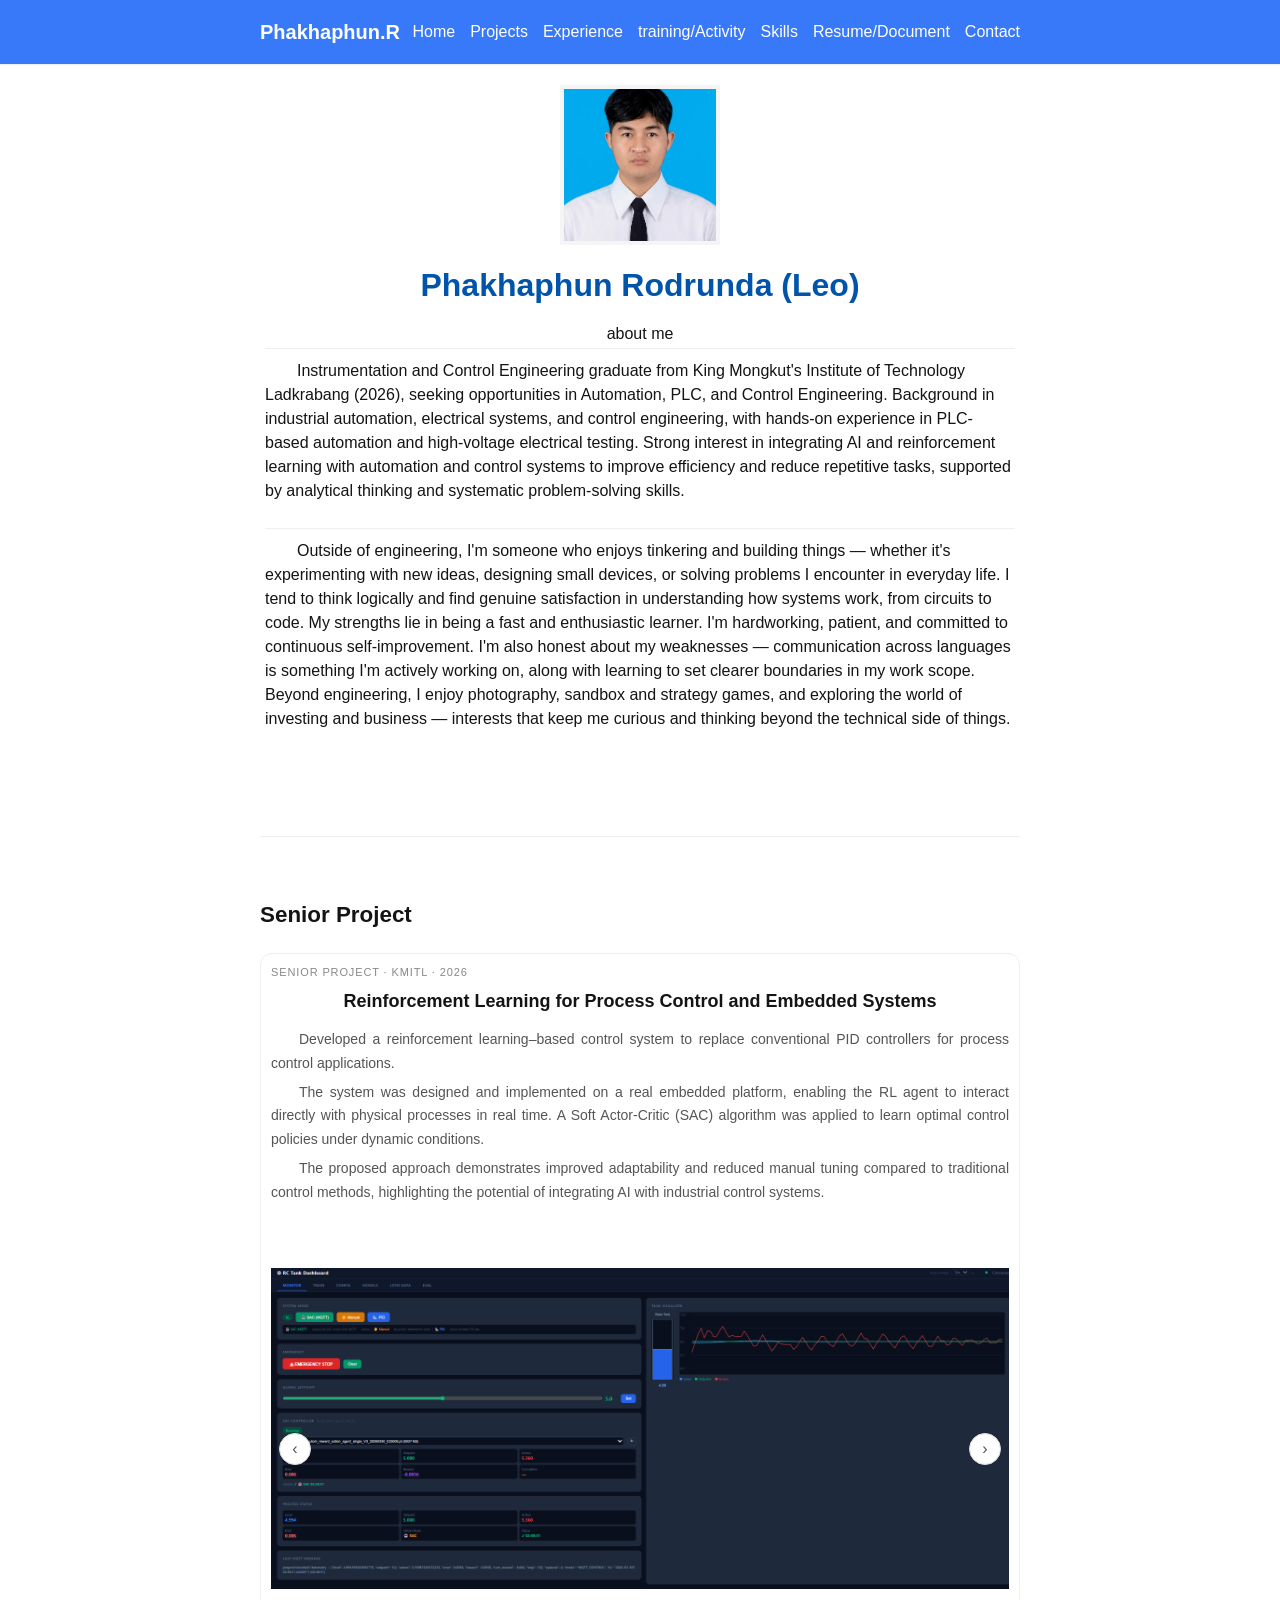
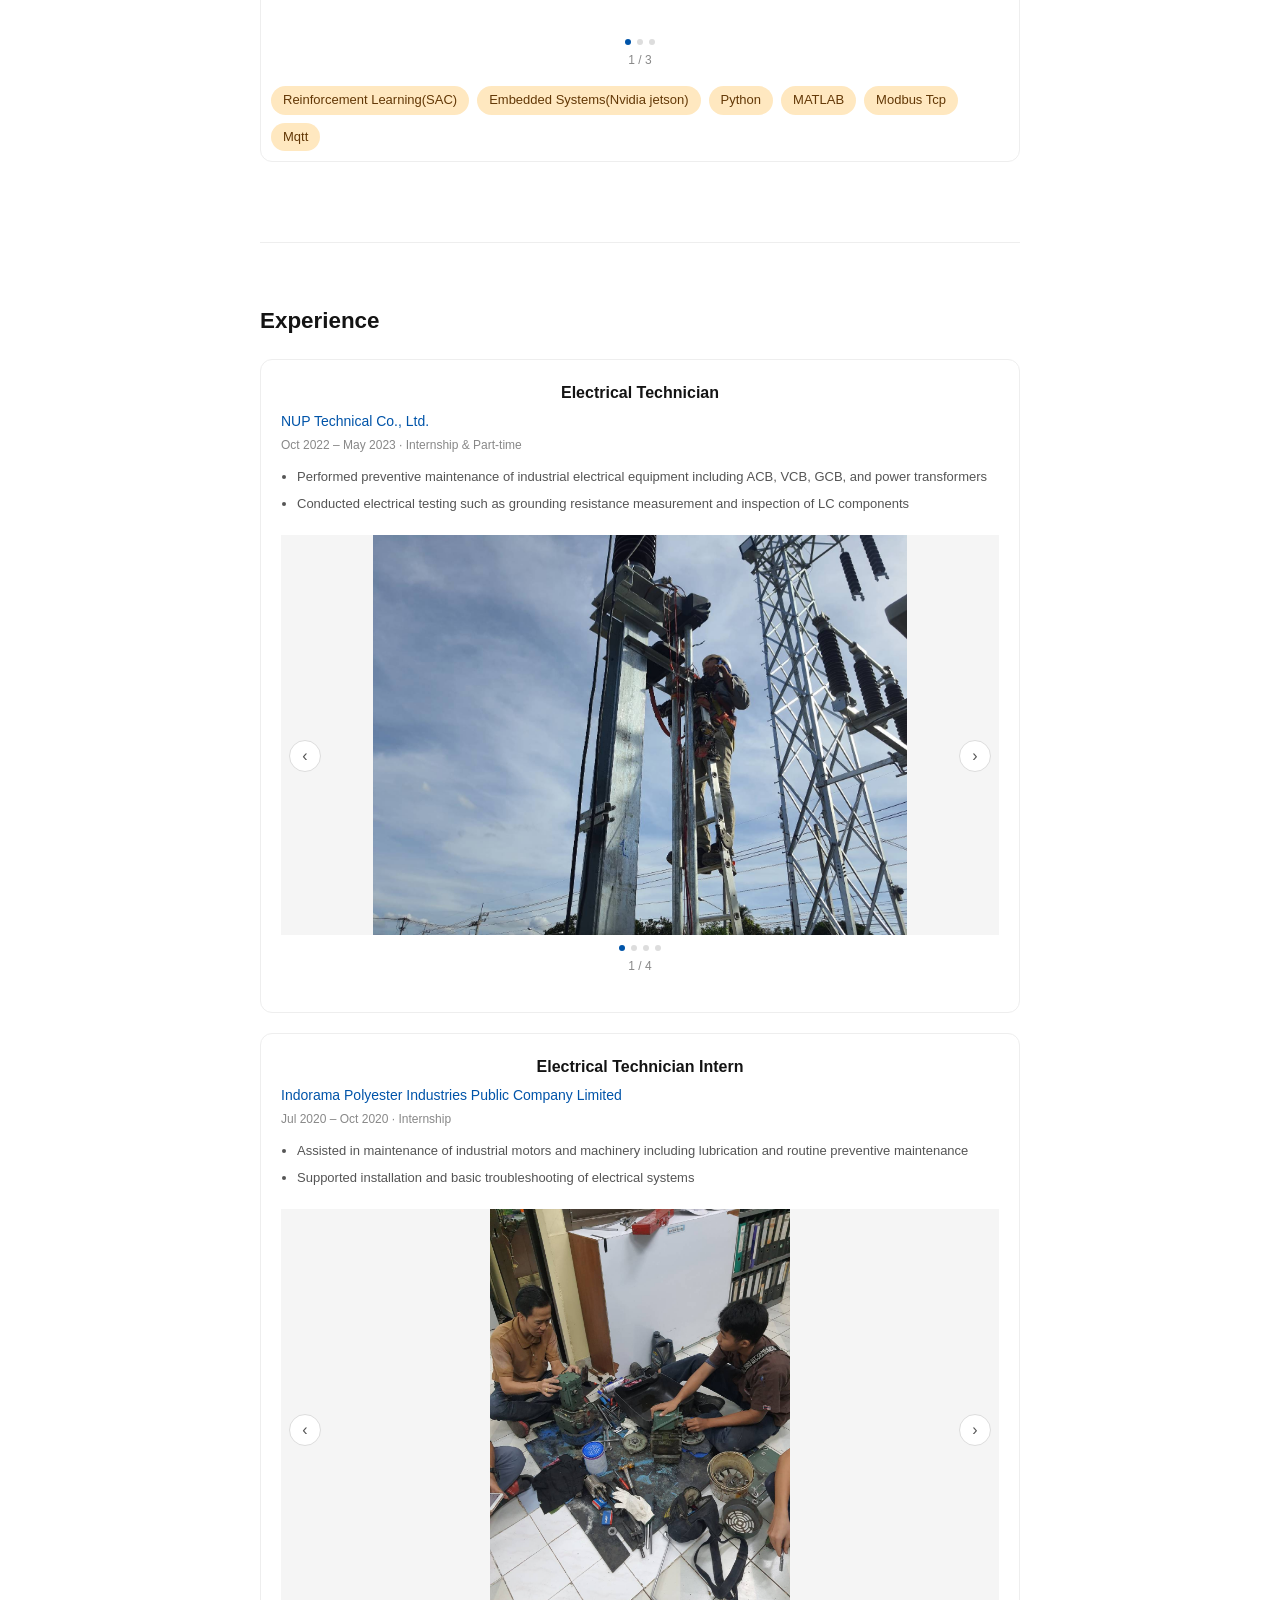
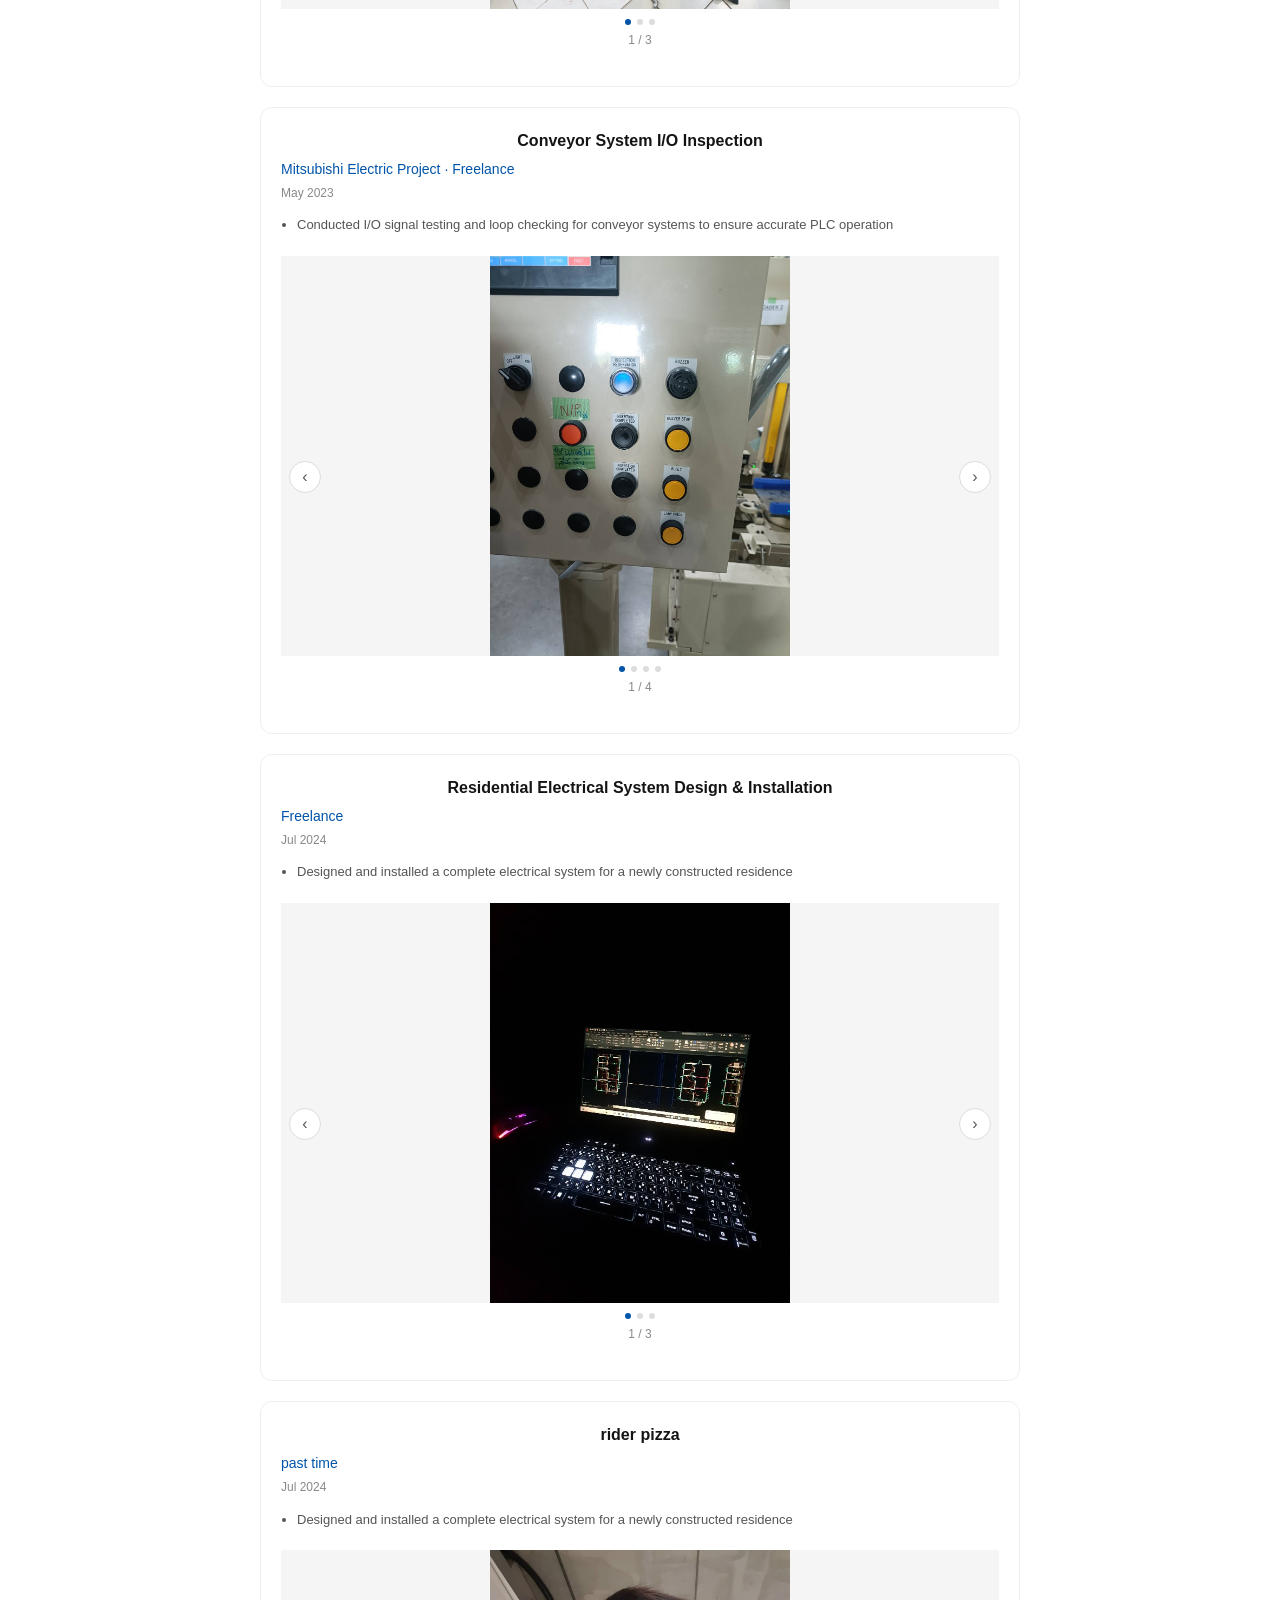
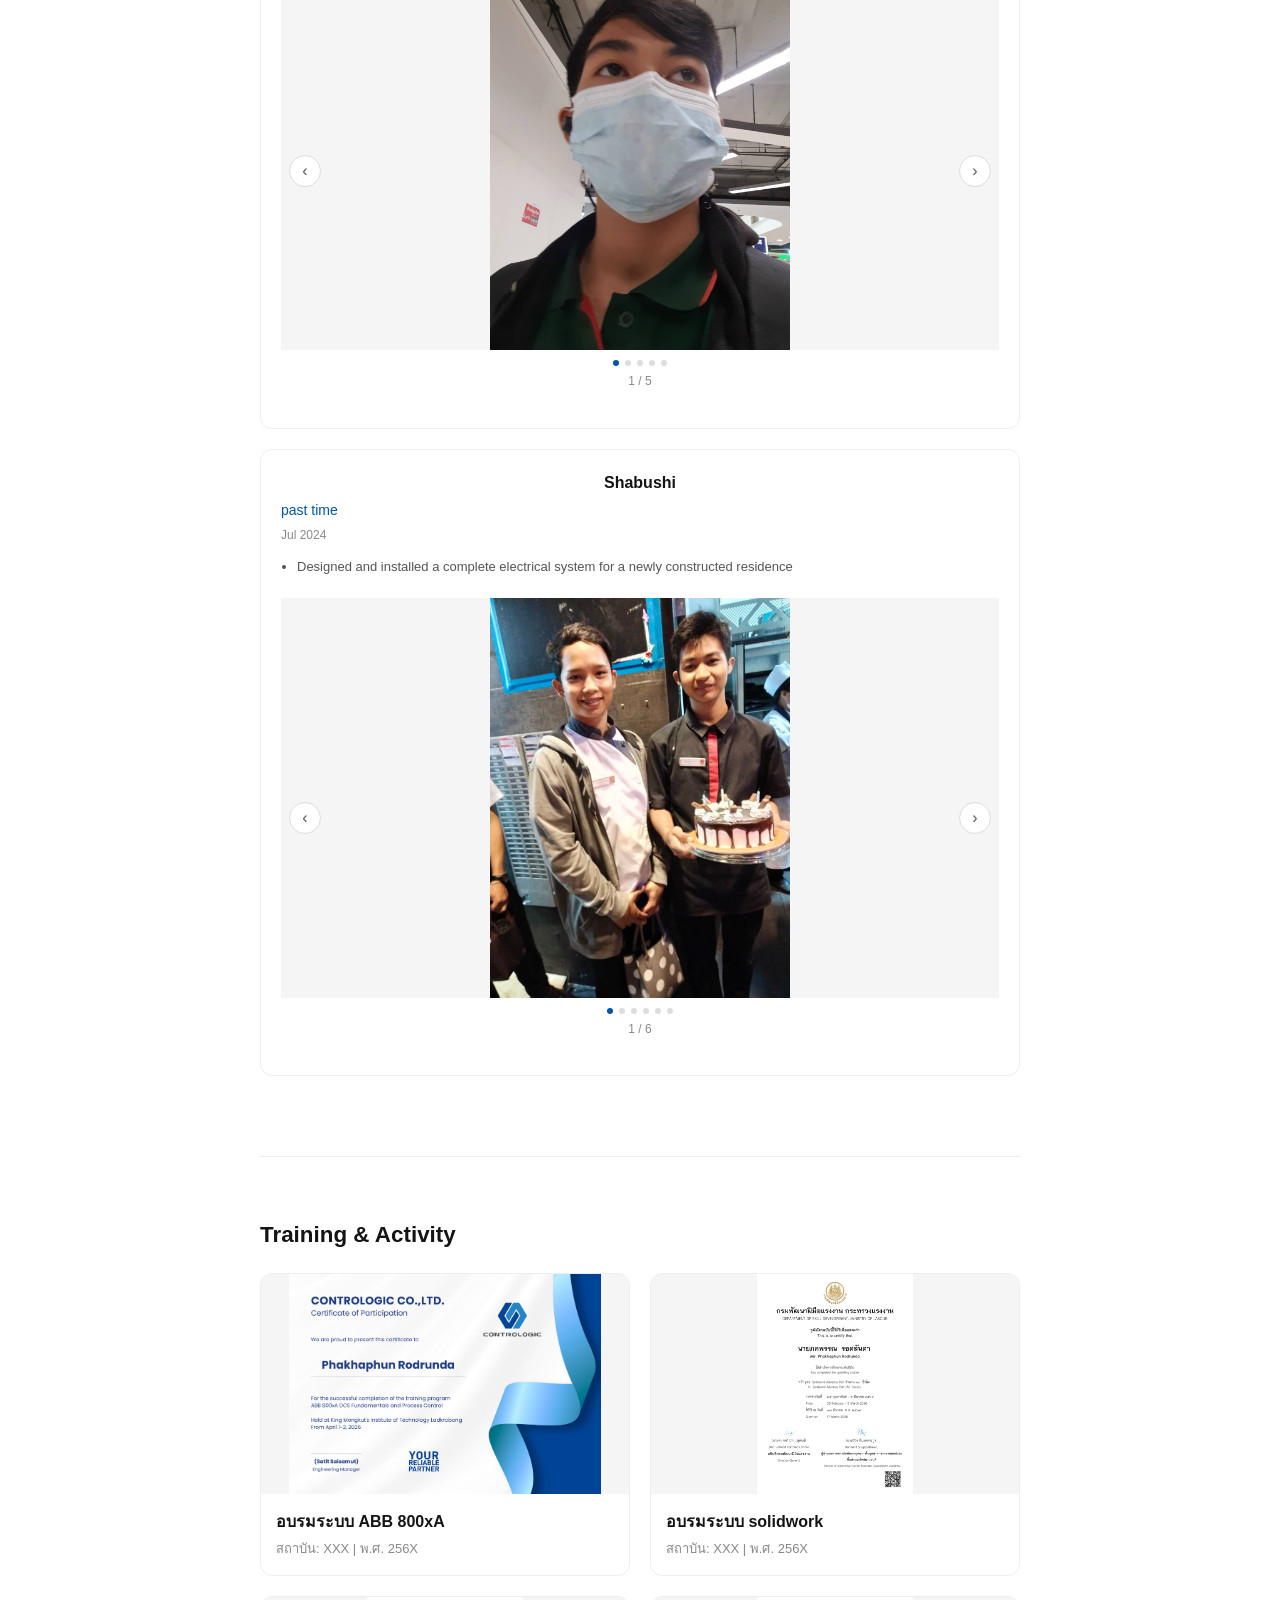
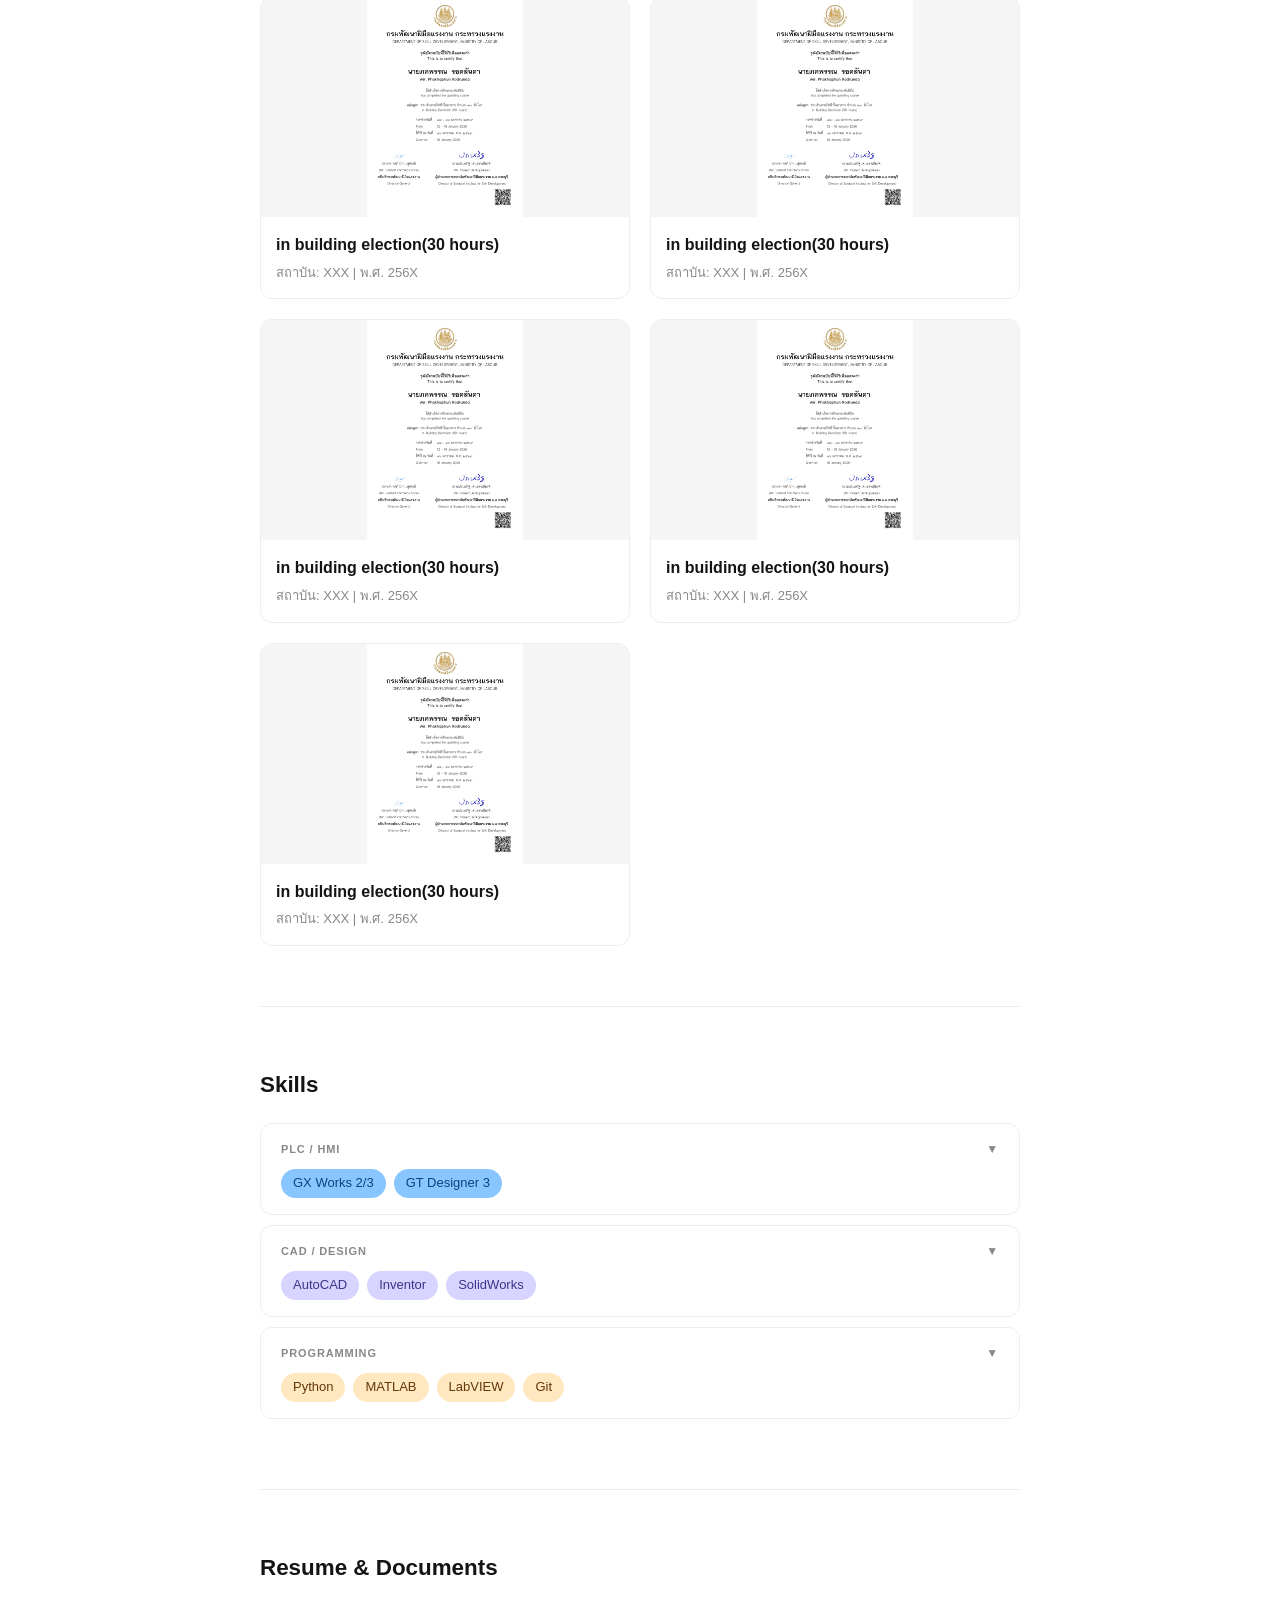
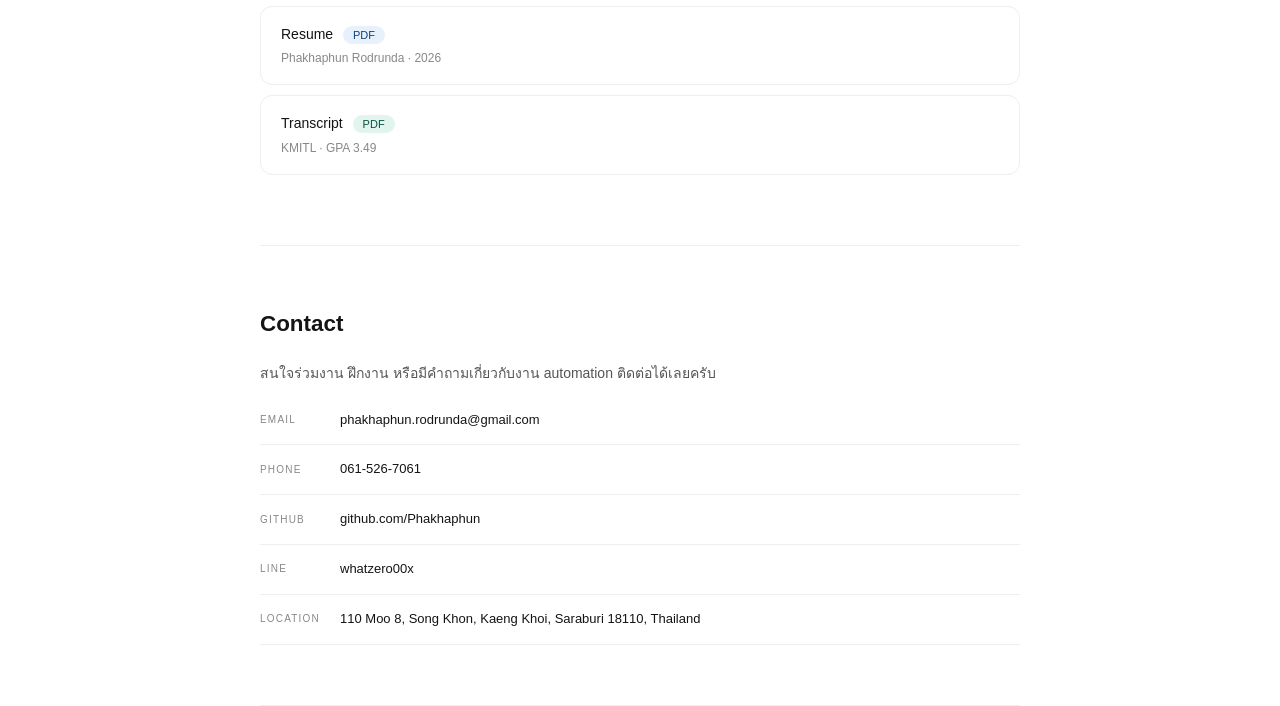
<file: index.html>
<!DOCTYPE html>
<html>

  <head>
    <title> Phakhaphun Rodrunda </title>
     <meta name="viewport" content="width=device-width, initial-scale=1.0">
     <!--<link rel="stylesheet" href="assets/css/style_by_claude.css">-->
     
     <link rel="stylesheet" href="assets/css/style.css">
     <link rel="stylesheet" href="assets/css/style_nav.css">
     <link rel="stylesheet" href="assets/css/style_home.css">
     <link rel="stylesheet" href="assets/css/style_project.css">
     <link rel="stylesheet" href="assets/css/style_experience.css">
     <link rel="stylesheet" href="assets/css/style_train-activity.css">
     <link rel="stylesheet" href="assets/css/style_skills.css">
     <link rel="stylesheet" href="assets/css/style_resume_doc.css">
     <link rel="stylesheet" href="assets/css/style_contact.css">
     <link rel="stylesheet" href="assets/css/style_Carousel.css">
     <link rel="stylesheet" href="assets/css/style_Modal.css">
     <link rel="stylesheet" href="assets/css/style_Responsive.css">
     

  </head>

  <body>
    
    <nav>
        <div class="container">
            <div class="nav-logo">Phakhaphun.R</div>
            <ul class="nav-links">
                <li><a href="#home">Home</a></li>
                <li><a href="#projects">Projects</a></li>
                <li><a href="#experience">Experience</a></li>
                <li><a href="#training-Activity">training/Activity</a></li>
                <li><a href="#skills">Skills</a></li>
                <li><a href="#resume">Resume/Document</a></li>
                <li><a href="#contact">Contact</a></li>
            </ul>
        </div>
    </nav>

    <div class="container">
        
        <section id="home" class="home">
            <img src="assets/images/my_img.jpg" alt="Profile" class="profile-img">
            <h1>Phakhaphun Rodrunda (Leo) </h1>
            <h3>about me</h3>
            <p class="about-me">
                Instrumentation and Control Engineering graduate from King Mongkut's Institute of 
                Technology Ladkrabang (2026), seeking opportunities in Automation, PLC, and Control 
                Engineering. Background in industrial automation, electrical systems, and control 
                engineering, with hands-on experience in PLC-based automation and high-voltage 
                electrical testing. Strong interest in integrating AI and reinforcement learning 
                with automation and control systems to improve efficiency and reduce repetitive 
                tasks, supported by analytical thinking and systematic problem-solving skills.
            </p>

            <p class="about-me">
                Outside of engineering, I'm someone who enjoys tinkering and building things — 
                whether it's experimenting with new ideas, designing small devices, or solving 
                problems I encounter in everyday life. I tend to think logically and find genuine 
                satisfaction in understanding how systems work, from circuits to code.

                My strengths lie in being a fast and enthusiastic learner. I'm hardworking, 
                patient, and committed to continuous self-improvement. I'm also honest about 
                my weaknesses — communication across languages is something I'm actively working 
                on, along with learning to set clearer boundaries in my work scope.

                Beyond engineering, I enjoy photography, sandbox and strategy games, and 
                exploring the world of investing and business — interests that keep me curious 
                and thinking beyond the technical side of things.
            </p>
    
        </section>

        <section id="projects">
            <h2>Senior Project</h2>

            <div class="project-card">

                <!-- Header -->
                <p class="project-tag">Senior Project · KMITL · 2026</p>
                <h3 class="project-title">Reinforcement Learning for Process Control and Embedded Systems</h3>
                <p class="project-desc">
                    Developed a reinforcement learning–based control system to replace conventional PID 
                    controllers for process control applications.
                </p>
                <p class="project-desc">    
                    The system was designed and implemented on a real embedded platform, enabling the RL agent to 
                    interact directly with physical processes in real time. A Soft Actor-Critic (SAC) algorithm was applied 
                    to learn optimal control policies under dynamic conditions.
                </p>
                <p class="project-desc-end">
                    The proposed approach demonstrates improved adaptability and reduced manual tuning compared to 
                    traditional control methods, highlighting the potential of integrating AI with industrial control systems.
                </p>

                <!-- Media row scroll -->
                <div class="carousel-wrap">
                    <button class="carousel-btn btn-prev" onclick="move(this, -1)">‹</button>
                   <div class="carousel-track">
                        <div class="carousel-slide">
                            <img src="assets/images/projects/dashbroad-1.png" 
                                alt="Dashboard monitor"
                                onclick="openImg(this.src, this.alt)"
                                style="cursor: zoom-in;">
                        </div>

                        <div class="carousel-slide">
                            <img src="assets/images/projects/hardware-1.png" 
                            alt="hardware design"
                            onclick="openImg(this.src, this.alt)"
                            style="cursor: zoom-in;">
                        </div>

                        <div class="carousel-slide">
                            <img src="assets/images/projects/System-Overview-1.png" 
                            alt="System-Overview"
                            onclick="openImg(this.src, this.alt)"
                            style="cursor: zoom-in;">
                        </div>
                        
                    </div> 
                    <button class="carousel-btn btn-next" onclick="move(this, 1)">›</button>
                    <div class="carousel-dots"></div>
                    <p class="carousel-counter"></p>
                </div>

                <!-- Tech badges -->
                <div class="project-tech">
                    <span class="badge badge-amber">Reinforcement Learning(SAC)</span>
                    <span class="badge badge-amber">Embedded Systems(Nvidia jetson)</span>
                    <span class="badge badge-amber">Python</span>
                    <span class="badge badge-amber">MATLAB</span>
                    <span class="badge badge-amber">Modbus Tcp</span>
                    <span class="badge badge-amber">Mqtt</span>
                </div>

            </div>
        </section>

        <section id="experience">
            <h2>Experience</h2>

            <!-- NUP Technical -->
            <div class="exp-card">
                <div class="exp-info">
                    <h3>Electrical Technician</h3>
                    <p class="exp-company">NUP Technical Co., Ltd.</p>
                    <p class="exp-date">Oct 2022 – May 2023 · Internship & Part-time</p>
                    <ul class="exp-desc">
                        <li>Performed preventive maintenance of industrial electrical equipment including ACB, VCB, GCB, and power transformers</li>
                        <li>Conducted electrical testing such as grounding resistance measurement and inspection of LC components</li>
                    </ul>
                </div>
                <div class="carousel-wrap">
                    <button class="carousel-btn btn-prev" onclick="move(this, -1)">‹</button>
                    <div class="carousel-track">
                        <div class="carousel-slide">
                            <img src="assets/images/experience/nup/nup-1.jpg" 
                            alt="experience image"
                            onclick="openImg(this.src, this.alt)"
                            style="cursor: zoom-in;">
                        </div>

                        
                        <div class="carousel-slide">
                            <img src="assets/images/experience/nup/nup-5.jpg" 
                            alt="experience image"
                            onclick="openImg(this.src, this.alt)"
                            style="cursor: zoom-in;">
                        </div>

                        <div class="carousel-slide">
                            <img src="assets/images/experience/nup/nup-8.jpg" 
                            alt="experience image"
                            onclick="openImg(this.src, this.alt)"
                            style="cursor: zoom-in;">
                        </div>

                        <div class="carousel-slide">
                            <img src="assets/images/experience/nup/nup-10.jpg" 
                            alt="experience image"
                            onclick="openImg(this.src, this.alt)"
                            style="cursor: zoom-in;">
                        </div>

                    </div>
                    <button class="carousel-btn btn-next" onclick="move(this, 1)">›</button>
                    <div class="carousel-dots"></div>
                    <p class="carousel-counter"></p>
                </div>
            </div>

            <!-- Indorama -->
            <div class="exp-card">
                <div class="exp-info">
                    <h3>Electrical Technician Intern</h3>
                    <p class="exp-company">Indorama Polyester Industries Public Company Limited</p>
                    <p class="exp-date">Jul 2020 – Oct 2020 · Internship</p>
                    <ul class="exp-desc">
                        <li>Assisted in maintenance of industrial motors and machinery including lubrication and routine preventive maintenance</li>
                        <li>Supported installation and basic troubleshooting of electrical systems</li>
                    </ul>
                </div>
                <div class="carousel-wrap">
                    <button class="carousel-btn btn-prev" onclick="move(this, -1)">‹</button>
                    <div class="carousel-track">
                        <div class="carousel-slide">
                            <img src="assets/images/experience/indorama/indorama-7.jpg" 
                            alt="experience image"
                            onclick="openImg(this.src, this.alt)"
                            style="cursor: zoom-in;">
                        </div>

                        <div class="carousel-slide">
                            <img src="assets/images/experience/indorama/indorama-4.jpg" 
                            alt="experience image"
                            onclick="openImg(this.src, this.alt)"
                            style="cursor: zoom-in;">
                        </div>

                        <div class="carousel-slide">
                            <img src="assets/images/experience/indorama/indorama-3.jpg" 
                            alt="experience image"
                            onclick="openImg(this.src, this.alt)"
                            style="cursor: zoom-in;">
                        </div>
                    </div>
                    <button class="carousel-btn btn-next" onclick="move(this, 1)">›</button>
                    <div class="carousel-dots"></div>
                    <p class="carousel-counter"></p>
                </div>
            </div>

            <!-- Freelance -->
            <div class="exp-card">
                <div class="exp-info">
                    <h3>Conveyor System I/O Inspection</h3>
                    <p class="exp-company">Mitsubishi Electric Project · Freelance</p>
                    <p class="exp-date">May 2023</p>
                    <ul class="exp-desc">
                        <li>Conducted I/O signal testing and loop checking for conveyor systems to ensure accurate PLC operation</li>
                    </ul>
                </div>
                <div class="carousel-wrap">
                    <button class="carousel-btn btn-prev" onclick="move(this, -1)">‹</button>
                    <div class="carousel-track">
                       <div class="carousel-slide">
                            <img src="assets\images\experience\converyer\converyer-1.jpg" 
                            alt="experience image"
                            onclick="openImg(this.src, this.alt)"
                            style="cursor: zoom-in;">
                        </div>

                        <div class="carousel-slide">
                            <img src="assets\images\experience\converyer\converyer-2.jpg" 
                            alt="experience image"
                            onclick="openImg(this.src, this.alt)"
                            style="cursor: zoom-in;">
                        </div>

                        <div class="carousel-slide">
                            <img src="assets\images\experience\converyer\converyer-3.jpg" 
                            alt="experience image"
                            onclick="openImg(this.src, this.alt)"
                            style="cursor: zoom-in;">
                        </div>

                        <div class="carousel-slide">
                            <img src="assets\images\experience\converyer\converyer-4.jpg" 
                            alt="experience image"
                            onclick="openImg(this.src, this.alt)"
                            style="cursor: zoom-in;">
                        </div>

                      
                    </div>
                    <button class="carousel-btn btn-next" onclick="move(this, 1)">›</button>
                    <div class="carousel-dots"></div>
                    <p class="carousel-counter"></p>
                </div>
            </div>

            <!-- Residential -->
            <div class="exp-card">
                <div class="exp-info">
                    <h3>Residential Electrical System Design & Installation</h3>
                    <p class="exp-company">Freelance</p>
                    <p class="exp-date">Jul 2024</p>
                    <ul class="exp-desc">
                        <li>Designed and installed a complete electrical system for a newly constructed residence</li>
                    </ul>
                </div>
                <div class="carousel-wrap">
                    <button class="carousel-btn btn-prev" onclick="move(this, -1)">‹</button>
                    <div class="carousel-track">
                        <div class="carousel-slide">
                            <img src="assets\images\experience\ele-buiding\ele-buld-1.jpg" 
                            alt="experience image"
                            onclick="openImg(this.src, this.alt)"
                            style="cursor: zoom-in;">
                        </div>

                        <div class="carousel-slide">
                            <img src="assets\images\experience\ele-buiding\ele-buld-2.jpg" 
                            alt="experience image"
                            onclick="openImg(this.src, this.alt)"
                            style="cursor: zoom-in;">
                        </div>

                        <div class="carousel-slide">
                            <img src="assets\images\experience\ele-buiding\ele-buld-3.jpg" 
                            alt="experience image"
                            onclick="openImg(this.src, this.alt)"
                            style="cursor: zoom-in;">
                        </div>
                        
                    </div>
                    <button class="carousel-btn btn-next" onclick="move(this, 1)">›</button>
                    <div class="carousel-dots"></div>
                    <p class="carousel-counter"></p>
                </div>
            </div>

            <!-- pizza -->
            <div class="exp-card">
                <div class="exp-info">
                    <h3>rider pizza</h3>
                    <p class="exp-company">past time</p>
                    <p class="exp-date">Jul 2024</p>
                    <ul class="exp-desc">
                        <li>Designed and installed a complete electrical system for a newly constructed residence</li>
                    </ul>
                </div>
                <div class="carousel-wrap">
                    <button class="carousel-btn btn-prev" onclick="move(this, -1)">‹</button>
                    <div class="carousel-track">
                        <div class="carousel-slide">
                            <img src="assets\images\experience\pizza\pizza-1.jpg" 
                            alt="experience image"
                            onclick="openImg(this.src, this.alt)"
                            style="cursor: zoom-in;">
                        </div>

                        <div class="carousel-slide">
                            <img src="assets\images\experience\pizza\pizza-2.jpg" 
                            alt="experience image"
                            onclick="openImg(this.src, this.alt)"
                            style="cursor: zoom-in;">
                        </div>

                        <div class="carousel-slide">
                            <img src="assets\images\experience\pizza\pizza-3.jpg" 
                            alt="experience image"
                            onclick="openImg(this.src, this.alt)"
                            style="cursor: zoom-in;">
                        </div>

                        <div class="carousel-slide">
                            <img src="assets\images\experience\pizza\pizza-4.jpg" 
                            alt="experience image"
                            onclick="openImg(this.src, this.alt)"
                            style="cursor: zoom-in;">
                        </div>

                        <div class="carousel-slide">
                            <img src="assets\images\experience\pizza\pizza-5.jpg" 
                            alt="experience image"
                            onclick="openImg(this.src, this.alt)"
                            style="cursor: zoom-in;">
                        </div>
                    </div>
                    <button class="carousel-btn btn-next" onclick="move(this, 1)">›</button>
                    <div class="carousel-dots"></div>
                    <p class="carousel-counter"></p>
                </div>
            </div>

            <!-- shabushi -->
            <div class="exp-card">
                <div class="exp-info">
                    <h3>Shabushi</h3>
                    <p class="exp-company">past time</p>
                    <p class="exp-date">Jul 2024</p>
                    <ul class="exp-desc">
                        <li>Designed and installed a complete electrical system for a newly constructed residence</li>
                    </ul>
                </div>
                <div class="carousel-wrap">
                    <button class="carousel-btn btn-prev" onclick="move(this, -1)">‹</button>
                    <div class="carousel-track">
                        <div class="carousel-slide">
                            <img src="assets\images\experience\shabu\shabu-1.jpg" 
                            alt="experience image"
                            onclick="openImg(this.src, this.alt)"
                            style="cursor: zoom-in;">
                        </div>

                        <div class="carousel-slide">
                            <img src="assets\images\experience\shabu\shabu-2.jpg" 
                            alt="experience image"
                            onclick="openImg(this.src, this.alt)"
                            style="cursor: zoom-in;">
                        </div>

                        <div class="carousel-slide">
                            <img src="assets\images\experience\shabu\shabu-3.jpg" 
                            alt="experience image"
                            onclick="openImg(this.src, this.alt)"
                            style="cursor: zoom-in;">
                        </div>

                        <div class="carousel-slide">
                            <img src="assets\images\experience\shabu\shabu-4.jpg" 
                            alt="experience image"
                            onclick="openImg(this.src, this.alt)"
                            style="cursor: zoom-in;">
                        </div>

                        <div class="carousel-slide">
                            <img src="assets\images\experience\shabu\shabu-5.jpg" 
                            alt="experience image"
                            onclick="openImg(this.src, this.alt)"
                            style="cursor: zoom-in;">
                        </div>

                        <div class="carousel-slide">
                            <img src="assets\images\experience\shabu\shabu-6.jpg" 
                            alt="experience image"
                            onclick="openImg(this.src, this.alt)"
                            style="cursor: zoom-in;">
                        </div>
                    </div>
                    <button class="carousel-btn btn-next" onclick="move(this, 1)">›</button>
                    <div class="carousel-dots"></div>
                    <p class="carousel-counter"></p>
                </div>
            </div>

        </section>

        <section id="training-Activity">
            <h2>Training & Activity</h2>

            <div class="cert-grid">
                <div class="cert-card">
                    <img src="assets/images/control-logic.png" 
                    alt="Certificate Image (Waiting)"
                    onclick="openImg(this.src, this.alt)"
                    style="cursor: zoom-in;"
                    >
                    <div class="cert-info">
                        <h4>อบรมระบบ ABB 800xA</h4>
                        <p>สถาบัน: XXX | พ.ศ. 256X</p>
                    </div>
                </div>

                <div class="cert-card">
                    <img src="assets/images/solid-work.png" 
                    alt="Certificate Image (Waiting)"
                    onclick="openImg(this.src, this.alt)"
                    style="cursor: zoom-in;"
                    >
                    <div class="cert-info">
                        <h4>อบรมระบบ solidwork</h4>
                        <p>สถาบัน: XXX | พ.ศ. 256X</p>
                    </div>
                </div>

                <div class="cert-card">
                    <img src="assets/images/election.png" 
                    alt="Certificate Image (Waiting)"
                    onclick="openImg(this.src, this.alt)"
                    style="cursor: zoom-in;"
                    >
                    <div class="cert-info">
                        <h4> in building election(30 hours)</h4>
                        <p>สถาบัน: XXX | พ.ศ. 256X</p>
                    </div>
                </div>

                <div class="cert-card">
                    <img src="assets/images/election.png" 
                    alt="Certificate Image (Waiting)"
                    onclick="openImg(this.src, this.alt)"
                    style="cursor: zoom-in;"
                    >
                    <div class="cert-info">
                        <h4> in building election(30 hours)</h4>
                        <p>สถาบัน: XXX | พ.ศ. 256X</p>
                    </div>
                </div>

                <div class="cert-card">
                    <img src="assets/images/election.png" 
                    alt="Certificate Image (Waiting)"
                    onclick="openImg(this.src, this.alt)"
                    style="cursor: zoom-in;"
                    >
                    <div class="cert-info">
                        <h4> in building election(30 hours)</h4>
                        <p>สถาบัน: XXX | พ.ศ. 256X</p>
                    </div>
                </div>

                <div class="cert-card">
                    <img src="assets/images/election.png" 
                    alt="Certificate Image (Waiting)"
                    onclick="openImg(this.src, this.alt)"
                    style="cursor: zoom-in;"
                    >
                    <div class="cert-info">
                        <h4> in building election(30 hours)</h4>
                        <p>สถาบัน: XXX | พ.ศ. 256X</p>
                    </div>
                </div>

                <div class="cert-card">
                    <img src="assets/images/election.png" 
                    alt="Certificate Image (Waiting)"
                    onclick="openImg(this.src, this.alt)"
                    style="cursor: zoom-in;"
                    >
                    <div class="cert-info">
                        <h4> in building election(30 hours)</h4>
                        <p>สถาบัน: XXX | พ.ศ. 256X</p>
                    </div>
                </div>

            </div>
        </section>

        <section id="skills">
            <h2>Skills</h2>

            <!-- PLC / HMI -->
            <div class="skill-card" onclick="toggleSkill(this)">
                <div class="skill-header">
                    <div class="skill-label">
                        PLC / HMI
                        <span class="arrow">▼</span>
                    </div>
                    <div class="skill-badges">
                        <span class="badge badge-blue">GX Works 2/3</span>
                        <span class="badge badge-blue">GT Designer 3</span>
                    </div>
                </div>
                <div class="skill-body">
                    <div class="skill-body-inner">
                        <p>ผลงาน</p>
                        <ul>
                            <li>
                                Conveyor System I/O Inspection — Mitsubishi Electric Project
                                <button class="project-btn" onclick="openProject(event, 
                                ['assets/images/experience/converyer/converyer-1.jpg',
                                'assets/images/experience/converyer/converyer-2.jpg'], 
                                'Conveyor System I/O Inspection')">image</button>
                                
                            </li>
                            <li>
                                National Gold Medalist, PLC Programming Skills Competition 2021
                                <button class="project-btn" onclick="openProject(event, 
                                ['assets/images/experience/ele-buiding/ele-buld-1.jpg',
                                'assets/images/experience/ele-buiding/ele-buld-2.jpg'], 
                                'PLC Programming Skills Competition 2021')">image</button>
                            </li>
                        </ul>
                    </div>
                </div>
            </div>

            <!-- CAD / Design -->
            <div class="skill-card" onclick="toggleSkill(this)">
                <div class="skill-header">
                    <div class="skill-label">
                        CAD / Design
                        <span class="arrow">▼</span>
                    </div>
                    <div class="skill-badges">
                        <span class="badge badge-purple">AutoCAD</span>
                        <span class="badge badge-purple">Inventor</span>
                        <span class="badge badge-purple">SolidWorks</span>
                    </div>
                </div>
                <div class="skill-body">
                    <div class="skill-body-inner">
                        <p>ผลงาน</p>
                        <ul>
                            <li>Residential Electrical System Design & Installation
                                <button class="project-btn" onclick="openProject(event, 
                                ['assets/images/experience/converyer/converyer-1.jpg',
                                'assets/images/experience/converyer/converyer-2.jpg'], 
                                'Conveyor System I/O Inspection')">image</button>
                            </li>
                            <li>
                                SolidWorks Advance Part — Department of Skill Development
                                <button class="project-btn" onclick="openProject(event, 
                                ['assets/images/experience/converyer/converyer-1.jpg',
                                'assets/images/experience/converyer/converyer-2.jpg'], 
                                'Conveyor System I/O Inspection')">image</button>
                            </li>
                        </ul>
                    </div>
                </div>
            </div>

            <!-- Programming -->
            <div class="skill-card" onclick="toggleSkill(this)">
                <div class="skill-header">
                    <div class="skill-label">
                        Programming
                        <span class="arrow">▼</span>
                    </div>
                    <div class="skill-badges">
                        <span class="badge badge-amber">Python</span>
                        <span class="badge badge-amber">MATLAB</span>
                        <span class="badge badge-amber">LabVIEW</span>
                        <span class="badge badge-amber">Git</span>
                    </div>
                </div>
                <div class="skill-body">
                    <div class="skill-body-inner">
                        <p>ผลงาน</p>
                        <ul>
                            <li>
                                Senior Project: Reinforcement Learning for Process Control and Embedded Systems
                                <button class="project-btn" onclick="openProject(event, 
                                ['assets/images/experience/converyer/converyer-1.jpg',
                                'assets/images/experience/converyer/converyer-2.jpg'], 
                                'Conveyor System I/O Inspection')">image</button>
                            </li>
                            <li>
                                Automated Inspection System Using Image Processing with NVIDIA Jetson
                                <button class="project-btn" onclick="openProject(event, 
                                ['assets/images/experience/converyer/converyer-1.jpg',
                                'assets/images/experience/converyer/converyer-2.jpg'], 
                                'Conveyor System I/O Inspection')">image</button>
                            </li>
                        </ul>
                    </div>
                </div>
            </div>

        </section>

        <section id="resume">
            <h2>Resume & Documents</h2>

            <a href="docs/resume_phakhaphun_rodrunda.pdf" target="_blank" class="doc-card">
                <div class="doc-info">
                    <p class="doc-title">Resume <span class="doc-tag tag-blue">PDF</span></p>
                    <p class="doc-sub">Phakhaphun Rodrunda · 2026</p>
                </div>
            </a>

            <a href="docs/transcript_Phakhaphun.pdf" target="_blank" class="doc-card">
                <div class="doc-info">
                    <p class="doc-title">Transcript <span class="doc-tag tag-green">PDF</span></p>
                    <p class="doc-sub">KMITL · GPA 3.49</p>
                </div>
            </a>

        </section>

        <section id="contact">
            <h2>Contact</h2>

            <div class="contact-section">

                <!-- ซ้าย -->
                <div class="contact-info">
                    <p>สนใจร่วมงาน ฝึกงาน หรือมีคำถามเกี่ยวกับงาน automation ติดต่อได้เลยครับ</p>

                    <div class="contact-list">
                        <div class="contact-row">
                            <a href="mailto:phakhaphun.rodrunda@gmail.com" class="contact-item">
                                <span class="contact-label">Email</span>
                                phakhaphun.rodrunda@gmail.com
                            </a> 
                        </div>

                        <div class="contact-row">
                            <a href="tel:0615267061" class="contact-item">
                                <span class="contact-label">Phone</span>
                                061-526-7061
                            </a> 
                        </div>

                        <div class="contact-row">
                            <a href="https://github.com/Phakhaphun" target="_blank" class="contact-item">
                                <span class="contact-label">GitHub</span>
                                github.com/Phakhaphun
                            </a>   
                        </div>

                        <div class="contact-row">
                            <a href="https://line.me/ti/p/~whatzero00x" target="_blank" class="contact-item">
                                <span class="contact-label">Line</span>
                                whatzero00x
                            </a>
                        </div>
                        <div class="contact-row">
                            <a  target="_blank" class="contact-item">
                                <span class="contact-label">Location</span>
                                110 Moo 8, Song Khon, Kaeng Khoi, Saraburi 18110, Thailand
                            </a>

                        </div>

                    </div>
                </div>

                <!-- ขวา -->
                 <!--
                <div class="contact-form">
                    <div class="form-field">
                        <label>Name</label>
                        <input type="text" placeholder="Your name">
                    </div>
                    <div class="form-field">
                        <label>Email</label>
                        <input type="email" placeholder="your@email.com">
                    </div>
                    <div class="form-field">
                        <label>Message</label>
                        <textarea rows="5" placeholder="สอบถามหรือแนะนำตัวได้เลยครับ..."></textarea>
                    </div>
                    <button class="btn-send" onclick="handleForm(event)">Send Message</button>
                    <p id="form-msg" style="font-size:12px;color:#085041;display:none;">✓ ส่งแล้ว — จะติดต่อกลับเร็วๆ นี้ครับ</p>
                </div>
                -->

            </div>
        </section>

    </div>

    <div id="cert-modal" class="modal-overlay">
        <div class="modal-content">
            <button class="modal-close" id="modal-close">✕</button>
            <p class="modal-title" id="modal-title"></p>
            <div class="modal-carousel">
                <button class="m-btn" onclick="modalMove(-1)">‹</button>
                <div class="modal-track-wrap">
                    <div class="modal-track" id="modal-track"></div>
                </div>
                <button class="m-btn" onclick="modalMove(1)">›</button>
            </div>
            <div class="carousel-dots" id="modal-dots"></div>
            <p class="carousel-counter" id="modal-counter"></p>
        </div>
__</div>

    <script src="assets/js/main.js"></script>
  </body>

</html>
</file>
<file: assets/css/style.css>
/* ============================================================
   style.css — Phakhaphun Rodrunda Portfolio
   ============================================================
   โครงสร้างไฟล์:
   1.  CSS Variables & Reset
   2.  Base / Typography
   3.  Layout
   4.  Nav
   5.  Section: Home
   6.  Section: Projects
   7.  Section: Experience
   8.  Section: Training & Activity
   9.  Section: Skills
   10. Section: Resume & Documents
   11. Section: Contact
   12. Carousel (shared component)
   13. Modal (shared component)
   14. Responsive
   ============================================================ */


/* ============================================================
   1. CSS Variables & Reset
   ============================================================ */
:root {
    --color-primary:    #0054a9;
    --color-text:       #141414;
    --color-text-soft:  #555555;
    --color-text-muted: #888888;
    --color-border:     #eeeeee;
    --color-bg:         #ffffff;
    --color-bg-soft:    #f5f5f5;
    --color-accent:     #0054a9;

    --radius-card:  12px;
    --radius-btn:   20px;
    --radius-badge: 20px;

    --shadow-card: 0 10px 20px rgba(0, 0, 0, 0.05);
    --shadow-modal: 0 2px 8px rgba(0, 0, 0, 0.4);

    --transition: 0.2s ease;
}

*, *::before, *::after {
    box-sizing: border-box;
    margin: 0;
    padding: 0;
}


/* ============================================================
   2. Base / Typography
   ============================================================ */
body {
    background-color: var(--color-bg);
    color: var(--color-text);
    font-family: 'Segoe UI', Arial, sans-serif;
    line-height: 1.6;
}

h1 {
    color: var(--color-primary);
    font-size: 2rem;
    margin: 5px auto 10px auto;
}

h2 {
    font-size: 1.4rem;
    color: var(--color-text);
    margin-bottom: 20px;
}

section h3 {
    font-size: 1.5rem;
    margin-bottom: 30px;
    text-align: center;
    color: var(--color-text);
}

section {
    scroll-margin-top: 80px;
    padding: 60px 0;
    border-bottom: 1px solid var(--color-border);
}


/* ============================================================
   3. Layout
   ============================================================ */
.container {
    max-width: 800px;
    margin: 0 auto;
    padding: 0 20px;
}
</file>
<file: assets/css/style_nav.css>
nav {
    background: #3879f9;
    border-bottom: 1px solid var(--color-border);
    position: sticky;
    top: 0;
    z-index: 1000;
    padding: 16px 32px;
}

nav .container {
    display: flex;
    justify-content: space-between;
    align-items: center;
}

.nav-logo {
    font-size: 20px;
    font-weight: bold;
    color: #ffffff;
    text-decoration: none;
}

.nav-links {
    display: flex;
    list-style: none;
    gap: 15px;
    padding: 0;
}

.nav-links a {
    text-decoration: none;
    color: #ffffff;
    font-size: 16px;
    transition: opacity var(--transition);
}

.nav-links a:hover {
    opacity: 0.75;
}
</file>
<file: assets/css/style_home.css>
.home {
    text-align: center;
    padding: 20px 0 80px;
    display: flex;
    flex-direction: column;
    align-items: center;
}

/* — Profile image — */
.profile-img {
    width: 160px;
    height: 160px;
    object-fit: cover;
    border: 4px solid var(--color-bg-soft);
    margin-bottom: 10px;
}

.home h2 {
    color: #7a8fa0;
    font-weight: 400;
    font-size: 1.5rem;
    margin-bottom: 20px;
}

.home h3 {
    text-align: left;
    color: var(--color-text);
    font-weight: 400;
    font-size: 1rem;
    margin-bottom: 1px;
}

.home p,
.about-me p {
    text-align: left;
    text-indent: 2em;
    max-width: 750px;
    margin: 0 auto 25px auto;
    color: var(--color-text);
}

.about-me {
    margin-top: 10px;
    padding-top: 10px;
    border-top: 1px solid var(--color-border);
    color: var(--color-text-soft);
    line-height: 1.5;
}
</file>
<file: assets/css/style_project.css>
.project-card {
    border: 1px solid var(--color-border);
    border-radius: var(--radius-card);
    padding: 10px;
    background: var(--color-bg);
    overflow: hidden;
    margin-bottom: 20px;
}

.project-tag {
    font-size: 11px;
    color: var(--color-text-muted);
    margin: 0 0 6px;
    text-transform: uppercase;
    letter-spacing: 0.08em;
}

.project-title {
    font-size: 18px;
    font-weight: 600;
    color: var(--color-text);
    margin: 0 0 12px;
}

.project-desc {
    font-size: 14px;
    color: var(--color-text-soft);
    line-height: 1.7;
    margin: 0 0 5px;
    text-align: justify;
    text-indent: 2em;
}

.project-desc-end {
    font-size: 14px;
    color: var(--color-text-soft);
    line-height: 1.7;
    margin: 0 0 24px;
    text-align: justify;
    text-indent: 2em;
}

/* — Project images (in card, before zoom) — */
.project-card .carousel-slide img {
    width: 100%;
    height: auto;
    max-height: 400px;
    object-fit: contain;
    background: var(--color-bg-soft);
    display: block;
    cursor: zoom-in;
}

/* — Tech badges — */
.project-tech {
    display: flex;
    flex-wrap: wrap;
    gap: 8px;
    margin-top: 16px;
}
</file>
<file: assets/css/style_experience.css>
.exp-card {
    border: 1px solid var(--color-border);
    border-radius: var(--radius-card);
    overflow: hidden;
    background: var(--color-bg);
    margin-bottom: 20px;
    padding: 20px;
}

.exp-info h3 {
    font-size: 16px;
    font-weight: 600;
    color: var(--color-text);
    margin: 0 0 4px;
}

.exp-company {
    font-size: 14px;
    color: var(--color-primary);
    margin: 0 0 4px;
}

.exp-date {
    font-size: 12px;
    color: var(--color-text-muted);
    margin: 0 0 12px;
}

.exp-desc {
    padding-left: 16px;
    margin: 0 0 20px;
}

.exp-desc li {
    font-size: 13px;
    color: var(--color-text-soft);
    margin-bottom: 6px;
    line-height: 1.6;
}

/* — Experience images (in card, before zoom) — */
.exp-card .carousel-slide img {
    width: 100%;
    height: auto;
    max-height: 400px;
    object-fit: contain;
    background: var(--color-bg-soft);
    display: block;
    cursor: zoom-in;
}
</file>
<file: assets/css/style_train-activity.css>
.cert-grid {
    display: grid;
    grid-template-columns: repeat(auto-fit, minmax(280px, 1fr));
    gap: 20px;
}

.cert-card {
    border: 1px solid var(--color-border);
    border-radius: var(--radius-card);
    overflow: hidden;
    background: var(--color-bg);
    transition: box-shadow var(--transition);
    cursor: pointer;
}

.cert-card:hover {
    box-shadow: var(--shadow-card);
}

/* — Cert images (in card, before zoom) — */
.cert-card img {
    width: 100%;
    height: 220px;
    object-fit: contain;
    background: var(--color-bg-soft);
    display: block;
    cursor: zoom-in;
}

.skeleton-img {
    width: 100%;
    height: 180px;
    background: var(--color-bg-soft);
    display: flex;
    align-items: center;
    justify-content: center;
    color: #ccc;
    font-size: 13px;
}

.cert-info {
    padding: 15px;
}

.cert-info h4 {
    font-size: 16px;
    margin-bottom: 5px;
}

.cert-info p {
    font-size: 13px;
    color: var(--color-text-muted);
}
</file>
<file: assets/css/style_skills.css>
.skill-card {
    background: var(--color-bg);
    border: 1px solid var(--color-border);
    border-radius: var(--radius-card);
    margin-bottom: 10px;
    overflow: hidden;
    cursor: pointer;
    transition: box-shadow var(--transition);
}

.skill-card:hover {
    box-shadow: 0 4px 12px rgba(0, 0, 0, 0.08);
}

.skill-header {
    padding: 16px 20px;
}

.skill-label {
    font-size: 11px;
    font-weight: 600;
    color: #888;
    margin: 0 0 10px;
    letter-spacing: 0.08em;
    text-transform: uppercase;
    display: flex;
    justify-content: space-between;
    align-items: center;
}

.skill-body {
    max-height: 0;
    overflow: hidden;
    transition: max-height 0.3s ease;
    border-top: 0 solid var(--color-border);
}

.skill-body.open {
    max-height: 200px;
    border-top: 1px solid var(--color-border);
}

.skill-body-inner {
    padding: 12px 20px 16px;
}

.skill-body-inner p {
    font-size: 11px;
    color: var(--color-text-muted);
    margin: 0 0 8px;
}

.skill-body-inner ul {
    list-style: none;
    padding: 0;
}

.skill-body-inner li {
    font-size: 13px;
    color: var(--color-text-soft);
    margin-bottom: 4px;
    padding-left: 12px;
    position: relative;
}

.skill-body-inner li::before {
    content: "·";
    position: absolute;
    left: 0;
}

.arrow {
    font-size: 12px;
    color: var(--color-text-muted);
    transition: transform 0.3s;
    display: inline-block;
}

.arrow.open {
    transform: rotate(180deg);
}

/* — Skill badges — */
.skill-badges {
    display: flex;
    flex-wrap: wrap;
    gap: 8px;
}

.badge {
    font-size: 13px;
    padding: 4px 12px;
    border-radius: var(--radius-badge);
    font-weight: 500;
}

.badge-blue   { background: #89c6ff; color: #0C447C; }
.badge-green  { background: #b2ffe4; color: #085041; }
.badge-purple { background: #d7d4ff; color: #3C3489; }
.badge-amber  { background: #ffe8c0; color: #633806; }

/* — Project button (inside skill expand) — */
.project-btn {
    margin-left: 8px;
    font-size: 11px;
    padding: 2px 8px;
    border: 1px solid var(--color-border);
    border-radius: var(--radius-btn);
    background: var(--color-bg-soft);
    color: var(--color-text-soft);
    cursor: pointer;
    transition: background var(--transition);
}

.project-btn:hover {
    background: #eee;
}
</file>
<file: assets/css/style_resume_doc.css>
.doc-card {
    background: var(--color-bg);
    border: 1px solid var(--color-border);
    border-radius: var(--radius-card);
    padding: 16px 20px;
    margin-bottom: 10px;
    display: flex;
    align-items: center;
    justify-content: space-between;
    text-decoration: none;
    cursor: pointer;
    transition: box-shadow var(--transition), border-color var(--transition);
}

.doc-card:hover {
    box-shadow: 0 4px 12px rgba(0, 0, 0, 0.08);
    border-color: var(--color-primary);
}

.doc-info {
    display: flex;
    flex-direction: column;
    gap: 4px;
}

.doc-title {
    font-size: 14px;
    font-weight: 500;
    color: var(--color-text);
    margin: 0;
}

.doc-sub {
    font-size: 12px;
    color: var(--color-text-muted);
    margin: 0;
}

.doc-tag {
    font-size: 11px;
    padding: 3px 10px;
    border-radius: var(--radius-btn);
    font-weight: 500;
    margin-left: 6px;
}

.tag-blue  { background: #E6F1FB; color: #0C447C; }
.tag-green { background: #E1F5EE; color: #085041; }
.tag-red   { background: #E1F5EE; color: #ff2e2e; }

.btn-open {
    font-size: 12px;
    padding: 6px 16px;
    border: 1px solid #0C447C;
    border-radius: var(--radius-btn);
    background: #E6F1FB;
    color: #0C447C;
    text-decoration: none;
    white-space: nowrap;
    transition: background var(--transition);
}

.btn-open:hover { background: #B5D4F4; }

.btn-open-green {
    border-color: #085041;
    background: #E1F5EE;
    color: #085041;
}

.btn-open-green:hover { background: #9FE1CB; }
</file>
<file: assets/css/style_contact.css>
.contact-section {
    display: grid;
    grid-template-columns: 1fr;
    gap: 60px;
    align-items: start;
}

.contact-info p {
    font-size: 14px;
    color: var(--color-text-soft);
    margin-bottom: 10px;
    line-height: 1.7;
}

.contact-list {
    display: flex;
    flex-direction: column;
}

.contact-row {
    display: flex;
    align-items: center;
    justify-content: space-between;
    padding: 14px 0;
    border-bottom: 1px solid var(--color-border);
}

.contact-item {
    display: flex;
    align-items: center;
    gap: 10px;
    text-decoration: none;
    color: var(--color-text);
    font-size: 13px;
    transition: color var(--transition);
}

.contact-item:hover { color: var(--color-primary); }

.contact-label {
    font-size: 10px;
    letter-spacing: 0.12em;
    text-transform: uppercase;
    color: var(--color-text-muted);
    min-width: 70px;
}

.copy-btn {
    font-size: 10px;
    padding: 2px 8px;
    border: 1px solid var(--color-border);
    border-radius: var(--radius-btn);
    background: var(--color-bg-soft);
    color: #888;
    cursor: pointer;
    white-space: nowrap;
    transition: all var(--transition);
}

.copy-btn:hover {
    background: #E6F1FB;
    color: var(--color-primary);
    border-color: var(--color-primary);
}

.contact-form {
    display: flex;
    flex-direction: column;
    gap: 16px;
}

.form-field {
    display: flex;
    flex-direction: column;
    gap: 6px;
}

.form-field label {
    font-size: 10px;
    letter-spacing: 0.12em;
    text-transform: uppercase;
    color: var(--color-text-muted);
}

.form-field input,
.form-field textarea {
    background: var(--color-bg-soft);
    border: 1px solid var(--color-border);
    color: var(--color-text);
    font-family: monospace;
    font-size: 13px;
    padding: 10px 14px;
    outline: none;
    border-radius: 6px;
    transition: border-color var(--transition);
    resize: vertical;
}

.form-field input:focus,
.form-field textarea:focus {
    border-color: var(--color-primary);
    background: var(--color-bg);
}

.btn-send {
    font-size: 12px;
    font-weight: 600;
    letter-spacing: 0.1em;
    text-transform: uppercase;
    padding: 12px 28px;
    background: var(--color-primary);
    color: white;
    border: none;
    border-radius: 6px;
    cursor: pointer;
    align-self: flex-start;
    transition: background var(--transition);
}

.btn-send:hover { background: #003d7a; }
</file>
<file: assets/css/style_Carousel.css>
.carousel-wrap {
    position: relative;
    width: 100%;
    overflow: hidden;
    margin-bottom: 16px;
}

.carousel-track {
    display: flex;
    overflow-x: auto;
    scroll-snap-type: x mandatory;
    -webkit-overflow-scrolling: touch; /* smooth scroll บน iOS/iPad */
    scroll-behavior: smooth;
    scrollbar-width: none;
}

.carousel-track::-webkit-scrollbar {
    display: none;
}

.carousel-slide {
    scroll-snap-align: center;        /* center ทำให้รูปอยู่กลางเสมอ */
    scroll-snap-stop: always;         /* บังคับ snap ทีละ 1 slide ไม่ข้าม */
    min-width: 100%;
    width: 100%;
    flex-shrink: 0;
    display: flex;
    align-items: center;
    justify-content: center;          /* รูปอยู่กลาง slide */
}

/* NOTE: ตัว img ใน carousel แต่ละ section กำหนดใน section นั้นๆ ด้านบน
         (project, experience, cert) เพื่อให้ override ได้ง่ายต่อ section */

.skeleton-slide {
    background: var(--color-bg-soft);
    display: flex;
    align-items: center;
    justify-content: center;
    font-size: 13px;
    color: #ccc;
    min-height: 200px;
}

.carousel-btn {
    position: absolute;
    top: 50%;
    transform: translateY(-50%);
    background: white;
    border: 1px solid #ddd;
    border-radius: 50%;
    width: 32px;
    height: 32px;
    display: flex;
    align-items: center;
    justify-content: center;
    cursor: pointer;
    font-size: 16px;
    color: #555;
    z-index: 10;
}

.btn-prev { left: 8px; }
.btn-next { right: 8px; }

.carousel-dots {
    display: flex;
    justify-content: center;
    gap: 6px;
    margin-top: 10px;
}

.dot {
    width: 6px;
    height: 6px;
    border-radius: 50%;
    background: #ddd;
    cursor: pointer;
    transition: background var(--transition);
}

.dot.active {
    background: var(--color-primary);
}

.carousel-counter {
    text-align: center;
    font-size: 12px;
    color: var(--color-text-muted);
    margin: 6px 0 0;
}
</file>
<file: assets/css/style_Modal.css>
.modal-overlay {
    display: none;
    position: fixed;
    inset: 0;
    background: rgba(0, 0, 0, 0.92);
    z-index: 2000;
    align-items: center;
    justify-content: center;
    overflow: hidden;
    box-sizing: border-box;
}

.modal-overlay.active {
    display: flex;
}

/* — Close button — */
.modal-close {
    position: fixed;
    top: 12px;
    right: 12px;
    background: white;
    border: none;
    border-radius: 50%;
    width: 36px;
    height: 36px;
    cursor: pointer;
    font-size: 16px;
    z-index: 3000;
    display: flex;
    align-items: center;
    justify-content: center;
    box-shadow: var(--shadow-modal);
}

.modal-title {
    display: none;
}

/* — Modal layout — */
.modal-content {
    position: relative;
    width: 100vw;
    height: 100vh;
    box-sizing: border-box;
    display: flex;
    flex-direction: column;
    align-items: center;
    justify-content: center;
    padding: 48px 0;
    background: transparent;
}

/* — Modal carousel — */
.modal-carousel {
    display: flex;
    align-items: center;
    width: 100%;
    height: 100%;
    position: relative;
}

.modal-track-wrap {
    width: 100%;
    height: 100%;
    overflow: hidden;
    min-width: 0;
}

.modal-track {
    display: flex;
    width: 100%;
    height: 100%;
    overflow-x: auto;
    scroll-snap-type: x mandatory;
    scroll-snap-stop: always;
    -webkit-overflow-scrolling: touch;
    scroll-behavior: smooth;
    scrollbar-width: none;
}

.modal-track::-webkit-scrollbar {
    display: none;
}

/* — Each slide — */
.modal-slide {
    scroll-snap-align: center;
    min-width: 100%;
    width: 100%;
    height: 100%;
    flex-shrink: 0;
    display: flex;
    align-items: center;
    justify-content: center;
    box-sizing: border-box;
    background: transparent;
}

/* — Modal image — */
.modal-slide img {
    max-width: 100vw;
    max-height: calc(100vh - 96px);
    width: auto;
    height: auto;
    object-fit: contain;
    display: block;
    background: transparent;  /* ← โปร่งใส ไม่มีสีขาวข้างๆ */
}

/* — Nav buttons ‹ › — */
.m-btn {
    position: absolute;
    top: 50%;
    transform: translateY(-50%);
    background: rgba(255, 255, 255, 0.2);
    border: none;
    color: white;
    font-size: 28px;
    width: 40px;
    height: 40px;
    border-radius: 50%;
    cursor: pointer;
    z-index: 10;
    display: flex;
    align-items: center;
    justify-content: center;
    transition: background var(--transition);
    flex-shrink: 0;
}

.m-btn:hover {
    background: rgba(255, 255, 255, 0.35);
}

.modal-carousel > .m-btn:first-child { left: 8px; }
.modal-carousel > .m-btn:last-child  { right: 8px; }

/* — Modal dots & counter — */
.modal-content .carousel-dots {
    margin-top: 12px;
}

.modal-content .carousel-counter {
    color: #aaa;
    font-size: 12px;
    margin-top: 6px;
}
</file>
<file: assets/css/style_Responsive.css>
@media (max-width: 768px) {

    /* Base */
    body { font-size: 14px; }

    .container { padding: 0 16px; }

    /* Nav */
    nav { padding: 12px 16px; }

    nav .container {
        flex-direction: column;
        gap: 10px;
    }

    .nav-links {
        flex-wrap: wrap;
        gap: 10px;
        justify-content: center;
    }

    .nav-links a { font-size: 12px; }

    /* Home */
    .home p,
    .about-me p { max-width: 100%; }

    /* Projects & Experience images */
    .project-card .carousel-slide img,
    .exp-card .carousel-slide img {
        max-height: 260px;
    }

    /* Contact */
    .contact-section { grid-template-columns: 1fr; gap: 32px; }
}
</file>
